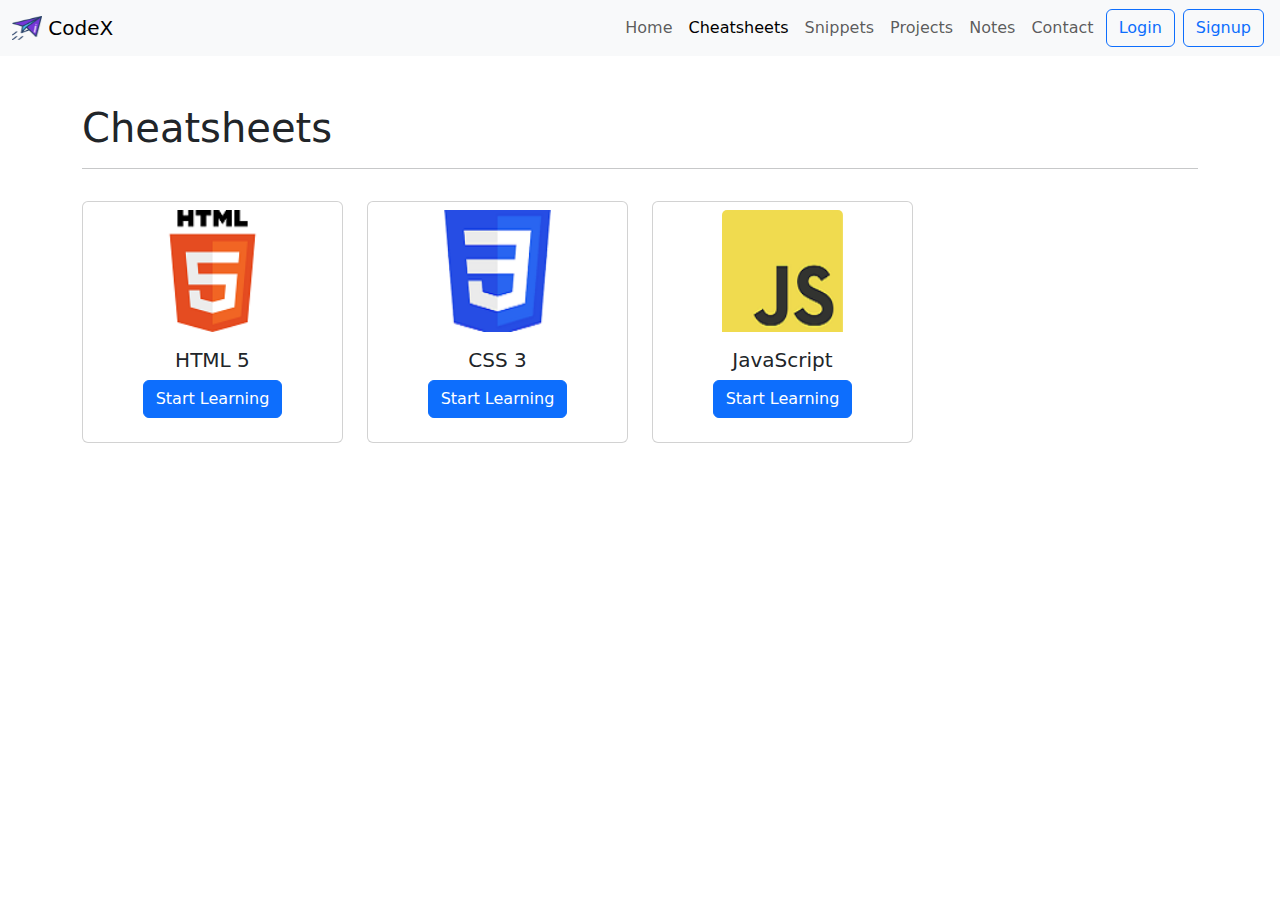
<file: cheatsheets.html>
<!DOCTYPE html>
<html lang="en">

<head>
    <meta charset="UTF-8">
    <meta name="viewport" content="width=device-width, initial-scale=1.0">
    <title>CodeX</title>

    <link href="https://cdn.jsdelivr.net/npm/bootstrap@5.3.3/dist/css/bootstrap.min.css" rel="stylesheet"
        integrity="sha384-QWTKZyjpPEjISv5WaRU9OFeRpok6YctnYmDr5pNlyT2bRjXh0JMhjY6hW+ALEwIH" crossorigin="anonymous">

    <link rel="stylesheet" href="css/style.css">

    <link rel="shortcut icon" href="images/fly.png" type="image/x-icon">
</head>

<body>
    <header>
        <nav class="navbar navbar-expand-lg bg-body-tertiary">
            <div class="container-fluid">
                <a class="navbar-brand" href="#">
                    <img src="images/fly.png" alt="Logo" width="30" height="24" class="d-inline-block align-text-top">
                    CodeX
                </a>
                <button class="navbar-toggler" type="button" data-bs-toggle="collapse"
                    data-bs-target="#navbarSupportedContent" aria-controls="navbarSupportedContent"
                    aria-expanded="false" aria-label="Toggle navigation">
                    <span class="navbar-toggler-icon"></span>
                </button>
                <div class="collapse navbar-collapse" id="navbarSupportedContent">
                    <ul class="navbar-nav ms-auto mb-2 mb-lg-0">
                        <li class="nav-item">
                            <a class="nav-link" aria-current="page" href="index.html">Home</a>
                        </li>
                        <li class="nav-item">
                            <a class="nav-link active" href="cheatsheets.html">Cheatsheets</a>
                        </li>
                        <li class="nav-item">
                            <a class="nav-link" href="snippets.html">Snippets</a>
                        </li>
                        <li class="nav-item">
                            <a class="nav-link" href="projects.html">Projects</a>
                        </li>
                        <li class="nav-item">
                            <a class="nav-link" href="notes.html">Notes</a>
                        </li>
                        <li class="nav-item">
                            <a class="nav-link" href="contact.html">Contact</a>
                        </li>
                    </ul>
                    <form class="d-flex" role="search">
                        <button class="btn btn-outline-primary mx-1" type="submit">Login</button>
                        <button class="btn btn-outline-primary mx-1" type="submit">Signup</button>
                    </form>
                </div>
            </div>
        </nav>
    </header>
    <main>
        <div class="container my-5">
            <h1 class="display-6">Cheatsheets</h1>
            <hr>
            <div class="row">
                <div class="col-md-3 my-3">
                    <div class="card p-2 d-flex align-items-center">
                        <img src="images/logos/html-logo.png" class="card-img-top w-50" alt="html-logo">
                        <div class="card-body">
                            <h5 class="card-title text-center">HTML 5</h5>
                            <a href="cheatsheets/html-cheatsheet.html" class="btn btn-primary">Start Learning</a>
                        </div>
                    </div>
                </div>
                <div class="col-md-3 my-3">
                    <div class="card p-2 d-flex align-items-center">
                        <img src="images/logos/css-logo.png" class="card-img-top w-50" alt="css-logo">
                        <div class="card-body">
                            <h5 class="card-title text-center">CSS 3</h5>
                            <a href="cheatsheets/css-cheatsheet.html" class="btn btn-primary">Start Learning</a>
                        </div>
                    </div>
                </div>
                <div class="col-md-3 my-3">
                    <div class="card p-2 d-flex align-items-center">
                        <img src="images/logos/javascript-logo.png" class="card-img-top w-50" alt="javascript-logo">
                        <div class="card-body">
                            <h5 class="card-title text-center">JavaScript</h5>
                            <a href="cheatsheets/javascript-cheatsheet.html" class="btn btn-primary">Start Learning</a>
                        </div>
                    </div>
                </div>
            </div>
        </div>
    </main>

    <script src="https://cdn.jsdelivr.net/npm/bootstrap@5.3.3/dist/js/bootstrap.bundle.min.js"
        integrity="sha384-YvpcrYf0tY3lHB60NNkmXc5s9fDVZLESaAA55NDzOxhy9GkcIdslK1eN7N6jIeHz"
        crossorigin="anonymous"></script>
</body>

</html>
</file>
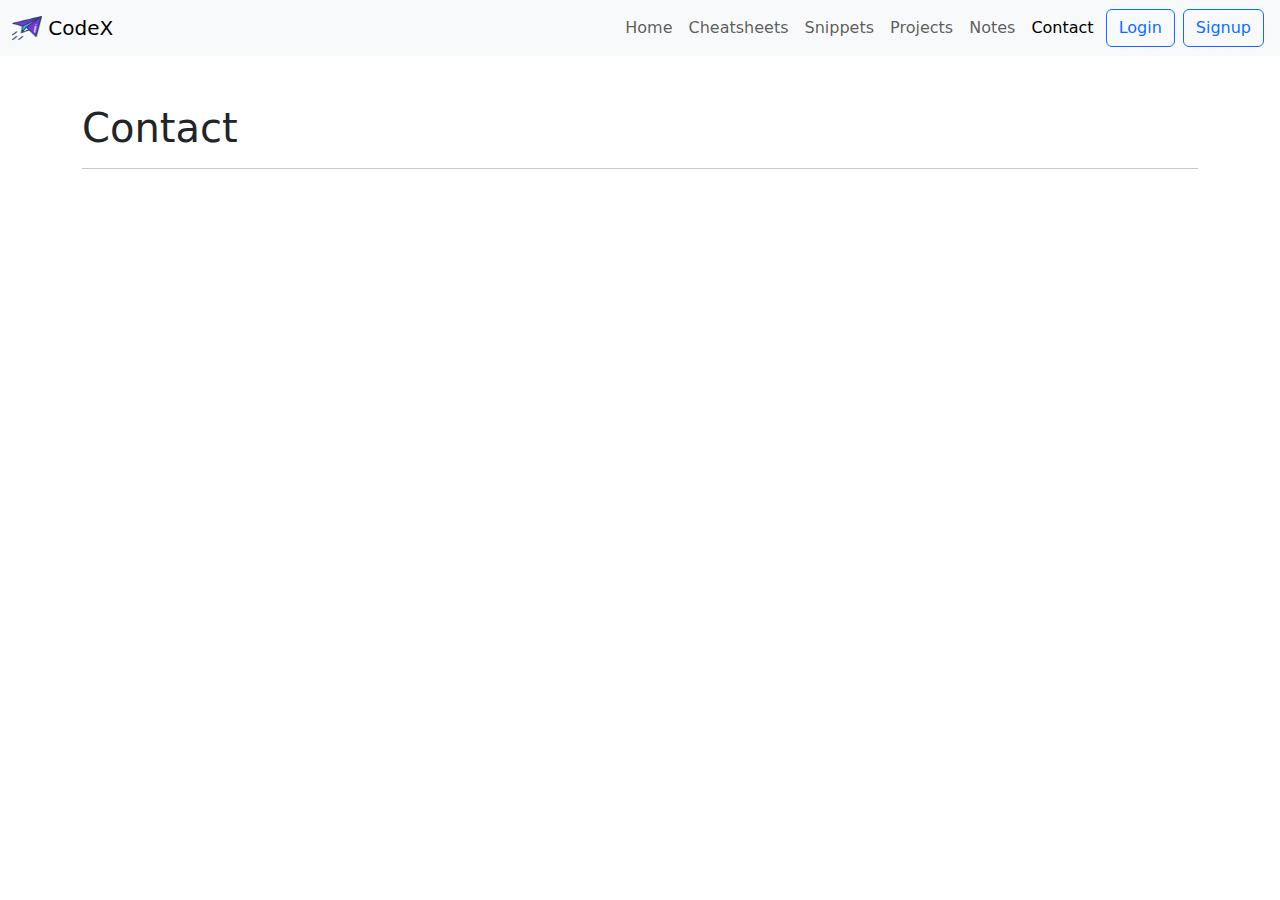
<file: contact.html>
<!DOCTYPE html>
<html lang="en">

<head>
    <meta charset="UTF-8">
    <meta name="viewport" content="width=device-width, initial-scale=1.0">
    <title>CodeX</title>

    <link href="https://cdn.jsdelivr.net/npm/bootstrap@5.3.3/dist/css/bootstrap.min.css" rel="stylesheet"
        integrity="sha384-QWTKZyjpPEjISv5WaRU9OFeRpok6YctnYmDr5pNlyT2bRjXh0JMhjY6hW+ALEwIH" crossorigin="anonymous">

    <link rel="stylesheet" href="css/style.css">

    <link rel="shortcut icon" href="images/fly.png" type="image/x-icon">
</head>

<body class="overflow-hidden">

    <header>
        <nav class="navbar navbar-expand-lg bg-body-tertiary">
            <div class="container-fluid">
                <a class="navbar-brand" href="#">
                    <img src="images/fly.png" alt="Logo" width="30" height="24" class="d-inline-block align-text-top">
                    CodeX
                </a>
                <button class="navbar-toggler" type="button" data-bs-toggle="collapse"
                    data-bs-target="#navbarSupportedContent" aria-controls="navbarSupportedContent"
                    aria-expanded="false" aria-label="Toggle navigation">
                    <span class="navbar-toggler-icon"></span>
                </button>
                <div class="collapse navbar-collapse" id="navbarSupportedContent">
                    <ul class="navbar-nav ms-auto mb-2 mb-lg-0">
                        <li class="nav-item">
                            <a class="nav-link" aria-current="page" href="index.html">Home</a>
                        </li>
                        <li class="nav-item">
                            <a class="nav-link" href="cheatsheets.html">Cheatsheets</a>
                        </li>
                        <li class="nav-item">
                            <a class="nav-link" href="snippets.html">Snippets</a>
                        </li>
                        <li class="nav-item">
                            <a class="nav-link" href="projects.html">Projects</a>
                        </li>
                        <li class="nav-item">
                            <a class="nav-link" href="notes.html">Notes</a>
                        </li>
                        <li class="nav-item">
                            <a class="nav-link active" href="contact.html">Contact</a>
                        </li>
                    </ul>
                    <form class="d-flex" role="search">
                        <button class="btn btn-outline-primary mx-1" type="submit">Login</button>
                        <button class="btn btn-outline-primary mx-1" type="submit">Signup</button>
                    </form>
                </div>
            </div>
        </nav>
    </header>
    <main>
        <div class="container my-5">
            <h1 class="display-6">Contact</h1>
            <hr>
        </div>
    </main>

    <script src="https://cdn.jsdelivr.net/npm/bootstrap@5.3.3/dist/js/bootstrap.bundle.min.js"
        integrity="sha384-YvpcrYf0tY3lHB60NNkmXc5s9fDVZLESaAA55NDzOxhy9GkcIdslK1eN7N6jIeHz"
        crossorigin="anonymous"></script>
</body>

</html>
</file>
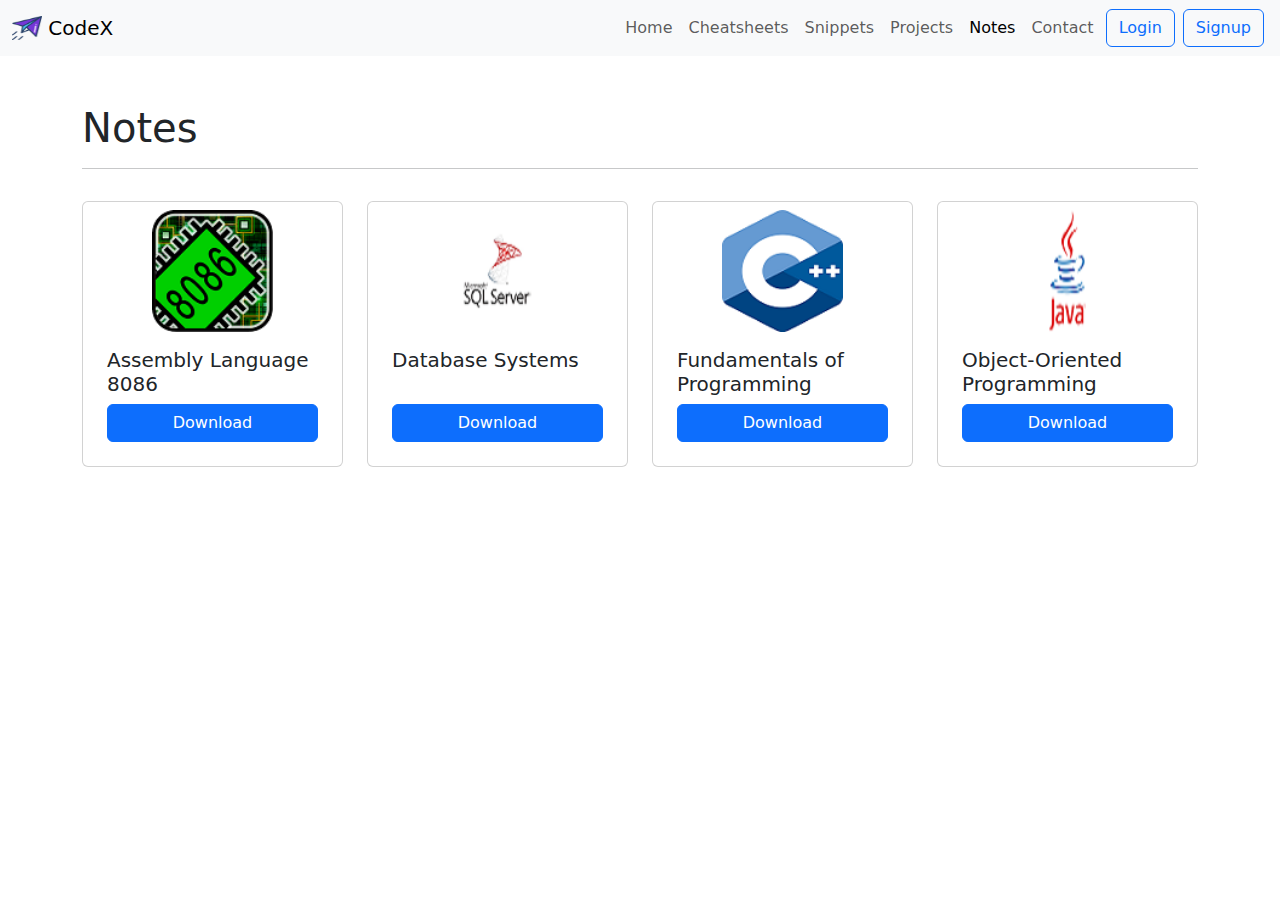
<file: notes.html>
<!DOCTYPE html>
<html lang="en">

<head>
    <meta charset="UTF-8">
    <meta name="viewport" content="width=device-width, initial-scale=1.0">
    <title>CodeX</title>

    <link href="https://cdn.jsdelivr.net/npm/bootstrap@5.3.3/dist/css/bootstrap.min.css" rel="stylesheet"
        integrity="sha384-QWTKZyjpPEjISv5WaRU9OFeRpok6YctnYmDr5pNlyT2bRjXh0JMhjY6hW+ALEwIH" crossorigin="anonymous">

    <link rel="stylesheet" href="css/style.css">

    <link rel="shortcut icon" href="images/fly.png" type="image/x-icon">
</head>

<body>

    <header>
        <nav class="navbar navbar-expand-lg bg-body-tertiary">
            <div class="container-fluid">
                <a class="navbar-brand" href="#">
                    <img src="images/fly.png" alt="Logo" width="30" height="24" class="d-inline-block align-text-top">
                    CodeX
                </a>
                <button class="navbar-toggler" type="button" data-bs-toggle="collapse"
                    data-bs-target="#navbarSupportedContent" aria-controls="navbarSupportedContent"
                    aria-expanded="false" aria-label="Toggle navigation">
                    <span class="navbar-toggler-icon"></span>
                </button>
                <div class="collapse navbar-collapse" id="navbarSupportedContent">
                    <ul class="navbar-nav ms-auto mb-2 mb-lg-0">
                        <li class="nav-item">
                            <a class="nav-link" aria-current="page" href="index.html">Home</a>
                        </li>
                        <li class="nav-item">
                            <a class="nav-link" href="cheatsheets.html">Cheatsheets</a>
                        </li>
                        <li class="nav-item">
                            <a class="nav-link" href="snippets.html">Snippets</a>
                        </li>
                        <li class="nav-item">
                            <a class="nav-link" href="projects.html">Projects</a>
                        </li>
                        <li class="nav-item">
                            <a class="nav-link active" href="notes.html">Notes</a>
                        </li>
                        <li class="nav-item">
                            <a class="nav-link" href="contact.html">Contact</a>
                        </li>
                    </ul>
                    <form class="d-flex" role="search">
                        <button class="btn btn-outline-primary mx-1" type="submit">Login</button>
                        <button class="btn btn-outline-primary mx-1" type="submit">Signup</button>
                    </form>
                </div>
            </div>
        </nav>
    </header>
    <main>
        <div class="container my-5">
            <h1 class="display-6">Notes</h1>
            <hr>
            <div class="row">
                <div class="col-md-3 my-3">
                    <div class="card p-2 h-100">
                        <img src="images/logos/assembly-logo.png" class="card-img-top w-50 mx-auto" alt="assembly-logo">
                        <div class="card-body d-flex flex-column justify-content-between align-items-stretch">
                            <h5 class="card-title">Assembly Language 8086</h5>
                            <a href="notes/Assembly-Language-Notes-By-Sher-Khan-Baloch.pdf"
                                class="btn btn-primary">Download</a>
                        </div>
                    </div>
                </div>
                <div class="col-md-3 my-3">
                    <div class="card p-2 h-100">
                        <img src="images/logos/sql-logo.png" class="card-img-top w-50 mx-auto" alt="sql-logo">
                        <div class="card-body d-flex flex-column justify-content-between align-items-stretch">
                            <h5 class="card-title">Database Systems</h5>
                            <a href="notes/Database-Systems-In-SQL-Notes-By-Sher-Khan-Baloch.pdf"
                                class="btn btn-primary">Download</a>
                        </div>
                    </div>
                </div>
                <div class="col-md-3 my-3">
                    <div class="card p-2 h-100">
                        <img src="images/logos/c-plus-plus-logo.png" class="card-img-top w-50 mx-auto" alt="c-plus-plus-logo">
                        <div class="card-body d-flex flex-column justify-content-between align-items-stretch">
                            <h5 class="card-title">Fundamentals of Programming</h5>
                            <a href="notes/FoP-In-C++-Notes-By-Sher-Khan-Baloch.pdf"
                                class="btn btn-primary">Download</a>
                        </div>
                    </div>
                </div>
                <div class="col-md-3 my-3">
                    <div class="card p-2 h-100">
                        <img src="images/logos/java-logo.png" class="card-img-top w-50 mx-auto" alt="java-logo">
                        <div class="card-body d-flex flex-column justify-content-between align-items-stretch">
                            <h5 class="card-title">Object-Oriented Programming</h5>
                            <a href="notes/OOP-In-Java-Notes-By-Sher-Khan-Baloch.pdf"
                                class="btn btn-primary">Download</a>
                        </div>
                    </div>
                </div>
            </div>
        </div>
    </main>

    <script src="https://cdn.jsdelivr.net/npm/bootstrap@5.3.3/dist/js/bootstrap.bundle.min.js"
        integrity="sha384-YvpcrYf0tY3lHB60NNkmXc5s9fDVZLESaAA55NDzOxhy9GkcIdslK1eN7N6jIeHz"
        crossorigin="anonymous"></script>
</body>

</html>
</file>
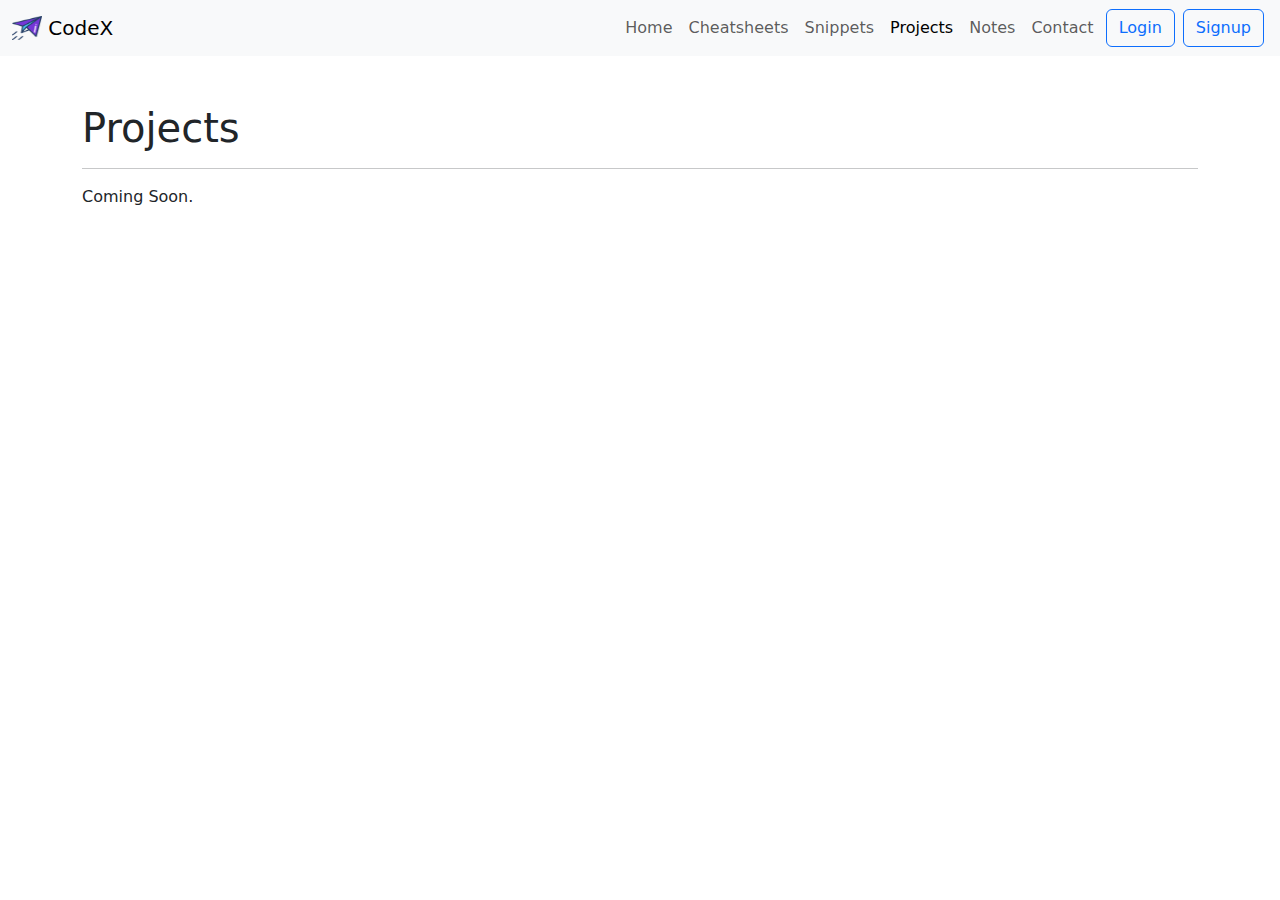
<file: projects.html>
<!DOCTYPE html>
<html lang="en">

<head>
    <meta charset="UTF-8">
    <meta name="viewport" content="width=device-width, initial-scale=1.0">
    <title>CodeX</title>

    <link href="https://cdn.jsdelivr.net/npm/bootstrap@5.3.3/dist/css/bootstrap.min.css" rel="stylesheet"
        integrity="sha384-QWTKZyjpPEjISv5WaRU9OFeRpok6YctnYmDr5pNlyT2bRjXh0JMhjY6hW+ALEwIH" crossorigin="anonymous">

    <link rel="stylesheet" href="css/style.css">

    <link rel="shortcut icon" href="images/fly.png" type="image/x-icon">
</head>

<body>

    <header>
        <nav class="navbar navbar-expand-lg bg-body-tertiary">
            <div class="container-fluid">
                <a class="navbar-brand" href="#">
                    <img src="images/fly.png" alt="Logo" width="30" height="24" class="d-inline-block align-text-top">
                    CodeX
                </a>
                <button class="navbar-toggler" type="button" data-bs-toggle="collapse"
                    data-bs-target="#navbarSupportedContent" aria-controls="navbarSupportedContent"
                    aria-expanded="false" aria-label="Toggle navigation">
                    <span class="navbar-toggler-icon"></span>
                </button>
                <div class="collapse navbar-collapse" id="navbarSupportedContent">
                    <ul class="navbar-nav ms-auto mb-2 mb-lg-0">
                        <li class="nav-item">
                            <a class="nav-link" aria-current="page" href="index.html">Home</a>
                        </li>
                        <li class="nav-item">
                            <a class="nav-link" href="cheatsheets.html">Cheatsheets</a>
                        </li>
                        <li class="nav-item">
                            <a class="nav-link" href="snippets.html">Snippets</a>
                        </li>
                        <li class="nav-item">
                            <a class="nav-link active" href="projects.html">Projects</a>
                        </li>
                        <li class="nav-item">
                            <a class="nav-link" href="notes.html">Notes</a>
                        </li>
                        <li class="nav-item">
                            <a class="nav-link" href="contact.html">Contact</a>
                        </li>
                    </ul>
                    <form class="d-flex" role="search">
                        <button class="btn btn-outline-primary mx-1" type="submit">Login</button>
                        <button class="btn btn-outline-primary mx-1" type="submit">Signup</button>
                    </form>
                </div>
            </div>
        </nav>
    </header>
    <main>
        <div class="container my-5">
            <h1 class="display-6">Projects</h1>
            <hr>
            <p>Coming Soon.</p>
        </div>
    </main>

    <script src="https://cdn.jsdelivr.net/npm/bootstrap@5.3.3/dist/js/bootstrap.bundle.min.js"
        integrity="sha384-YvpcrYf0tY3lHB60NNkmXc5s9fDVZLESaAA55NDzOxhy9GkcIdslK1eN7N6jIeHz"
        crossorigin="anonymous"></script>
</body>

</html>
</file>
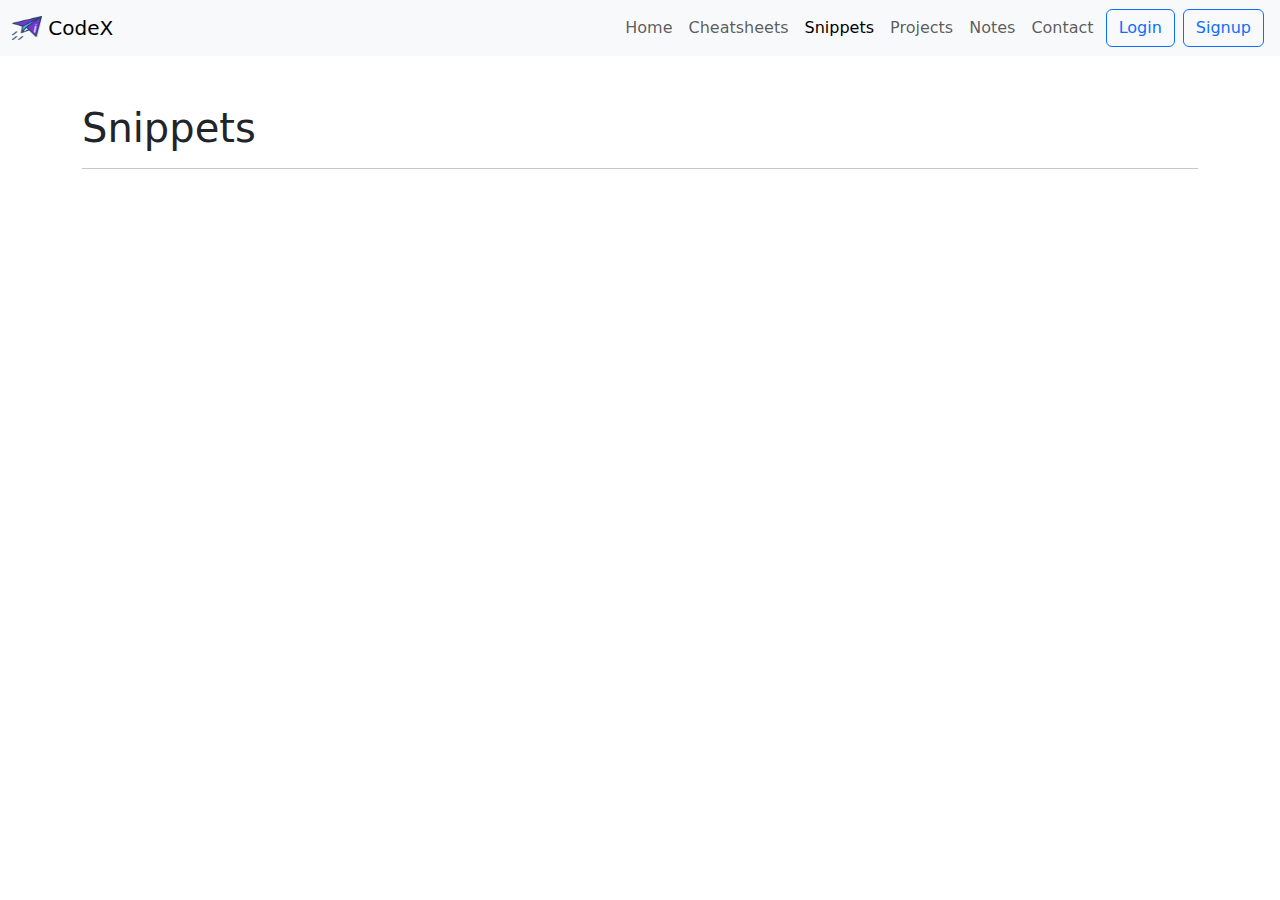
<file: snippets.html>
<!DOCTYPE html>
<html lang="en">

<head>
    <meta charset="UTF-8">
    <meta name="viewport" content="width=device-width, initial-scale=1.0">
    <title>CodeX</title>

    <link href="https://cdn.jsdelivr.net/npm/bootstrap@5.3.3/dist/css/bootstrap.min.css" rel="stylesheet"
        integrity="sha384-QWTKZyjpPEjISv5WaRU9OFeRpok6YctnYmDr5pNlyT2bRjXh0JMhjY6hW+ALEwIH" crossorigin="anonymous">

    <link rel="stylesheet" href="css/style.css">

    <link rel="shortcut icon" href="images/fly.png" type="image/x-icon">
</head>

<body class="overflow-hidden">

    <header>
        <nav class="navbar navbar-expand-lg bg-body-tertiary">
            <div class="container-fluid">
                <a class="navbar-brand" href="#">
                    <img src="images/fly.png" alt="Logo" width="30" height="24" class="d-inline-block align-text-top">
                    CodeX
                </a>
                <button class="navbar-toggler" type="button" data-bs-toggle="collapse"
                    data-bs-target="#navbarSupportedContent" aria-controls="navbarSupportedContent"
                    aria-expanded="false" aria-label="Toggle navigation">
                    <span class="navbar-toggler-icon"></span>
                </button>
                <div class="collapse navbar-collapse" id="navbarSupportedContent">
                    <ul class="navbar-nav ms-auto mb-2 mb-lg-0">
                        <li class="nav-item">
                            <a class="nav-link" aria-current="page" href="index.html">Home</a>
                        </li>
                        <li class="nav-item">
                            <a class="nav-link" href="cheatsheets.html">Cheatsheets</a>
                        </li>
                        <li class="nav-item">
                            <a class="nav-link active" href="snippets.html">Snippets</a>
                        </li>
                        <li class="nav-item">
                            <a class="nav-link" href="projects.html">Projects</a>
                        </li>
                        <li class="nav-item">
                            <a class="nav-link" href="notes.html">Notes</a>
                        </li>
                        <li class="nav-item">
                            <a class="nav-link" href="contact.html">Contact</a>
                        </li>
                    </ul>
                    <form class="d-flex" role="search">
                        <button class="btn btn-outline-primary mx-1" type="submit">Login</button>
                        <button class="btn btn-outline-primary mx-1" type="submit">Signup</button>
                    </form>
                </div>
            </div>
        </nav>
    </header>
    <main>
        <div class="container my-5">
            <h1 class="display-6">Snippets</h1>
            <hr>
        </div>
    </main>

    <script src="https://cdn.jsdelivr.net/npm/bootstrap@5.3.3/dist/js/bootstrap.bundle.min.js"
        integrity="sha384-YvpcrYf0tY3lHB60NNkmXc5s9fDVZLESaAA55NDzOxhy9GkcIdslK1eN7N6jIeHz"
        crossorigin="anonymous"></script>
</body>

</html>
</file>
<file: css/style.css>
@import url('https://fonts.googleapis.com/css2?family=Ubuntu&display=swap');

* {
    margin: 0px;
    padding: 0px;
    box-sizing: border-box;
}

html {
    overflow-x: hidden;
    scroll-behavior: smooth;
}

/* Index Page CSS: Starts */
#main-home-section {
    height: 60vh;
    display: flex;
    align-items: center;
    justify-content: center;
    color: black;
    background-repeat: no-repeat;
    background-size: cover;
    background-blend-mode: darken;
    font-family: 'Ubuntu', sans-serif;
}

.main-home-inner-section {
    border: 1px solid black;
    text-align: center;
    padding: 30px;
}


/* Index Page CSS: Ends */

ul,
ol {
    list-style-position: inside;
}
</file>
